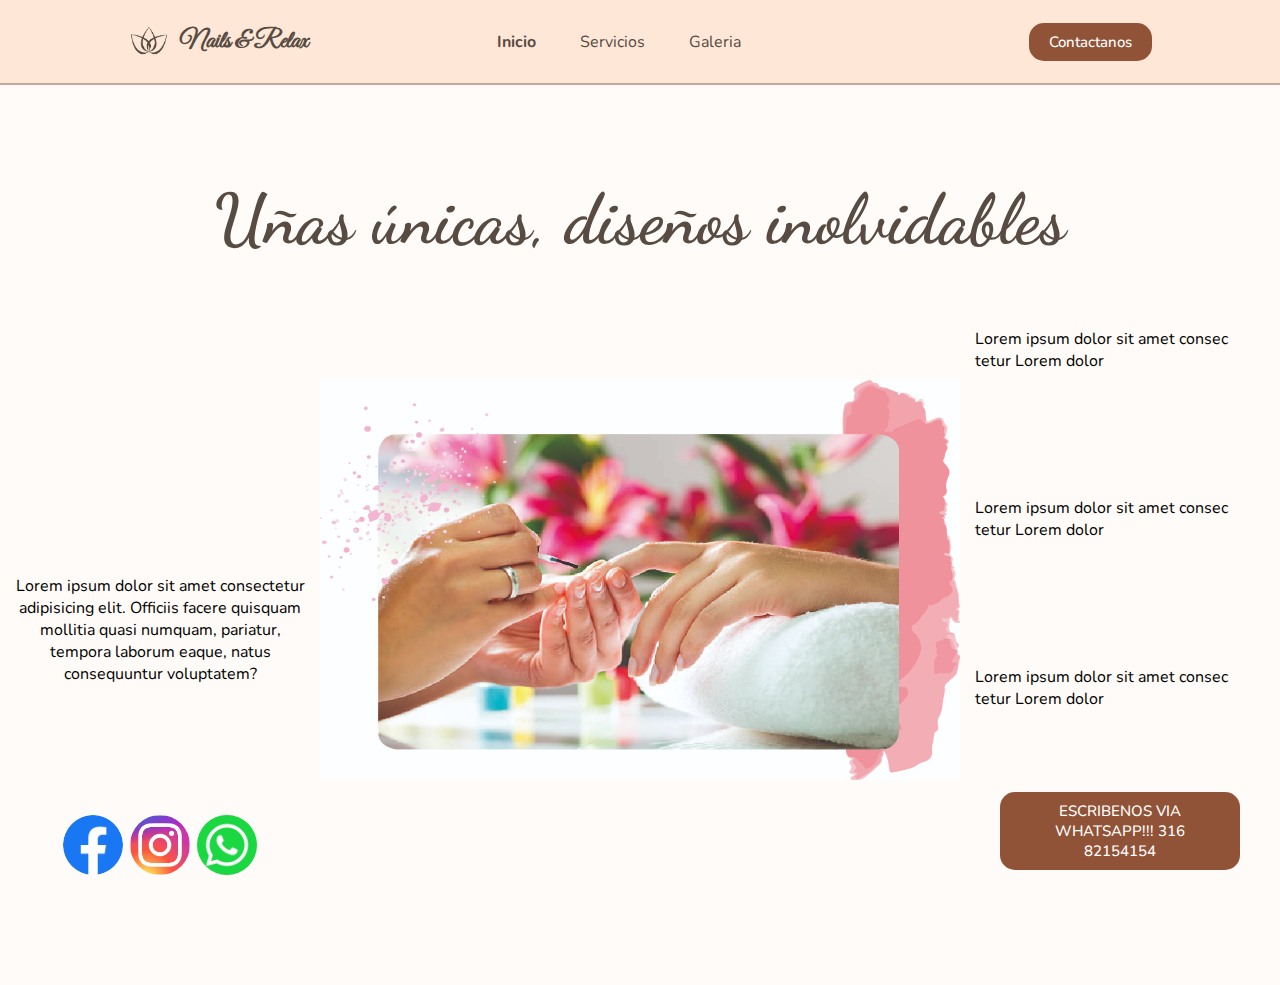
<file: op1/index.html>
<!DOCTYPE html>
<html lang="en">
<head>
    <meta charset="UTF-8">
    <meta name="viewport" content="width=device-width, initial-scale=1.0">
    <title>OP1</title>
    <link rel="stylesheet" href="style.css">
    <script src="script.js"></script>
</head>
<body>
    <header class="header">
        <div class="logo">
            <img src="../img/logo.jpg" alt="logo de la marca">
            <h2>Nails & Relax</h2>
        </div>
        <nav>
            <div class="menu-toggle">
                <div class="bar"></div>
                <div class="bar"></div>
                <div class="bar"></div>
            </div>
            <ul class="nav-links">
                <li class="link"><a href="../op1/index.html"><b>Inicio</b></a></li>
                <li class="link"><a href="../op2/index.html">Servicios</a></li>
                <li class="link"><a href="../op3/index.html">Galeria</a></li>
            </ul>
        </nav>
        <a href="../op4/index.html" class="btn"><button>Contactanos</button></a>
    </header>
    <main>
        <div class="sup">
            <div class="titulo">
                <h1>Uñas únicas, diseños inolvidables</h1>
            </div>
        </div>
        <div class="inf">
            <section class="latI">
                <p>
                    Lorem ipsum dolor sit amet consectetur adipisicing elit. 
                    Officiis facere quisquam mollitia quasi numquam, pariatur, 
                    tempora laborum eaque, natus consequuntur voluptatem?
                </p>
                <div class="redes">
                    <a href="https://www.facebook.com/" target="_blank">
                        <img src="../img/fb.jpg" alt="">
                    </a>
                    <a href="https://www.instagram.com/" target="_blank">
                        <img src="../img/insta.jpg" alt="">
                    </a>
                    <a href="https://www.whatsapp.com/" target="_blank">
                        <img src="../img/wt.png" alt="">
                    </a>
                </div>
            </section>
            <section class="centro">
                <img src="../img/img1.jpg" alt="">
            </section>
            <section class="latD">
                <p>
                    Lorem ipsum dolor sit amet consec tetur Lorem dolor
                </p>
                <p>
                    Lorem ipsum dolor sit amet consec tetur Lorem dolor
                </p>
                <p>
                    Lorem ipsum dolor sit amet consec tetur Lorem dolor
                </p>
                <div class="botones">
                    <button>ESCRIBENOS VIA WHATSAPP!!!
                        316 82154154
                    </button>
                </div>

            </section>            
        </div>
    </main>
    
</body>
</html>
</file>
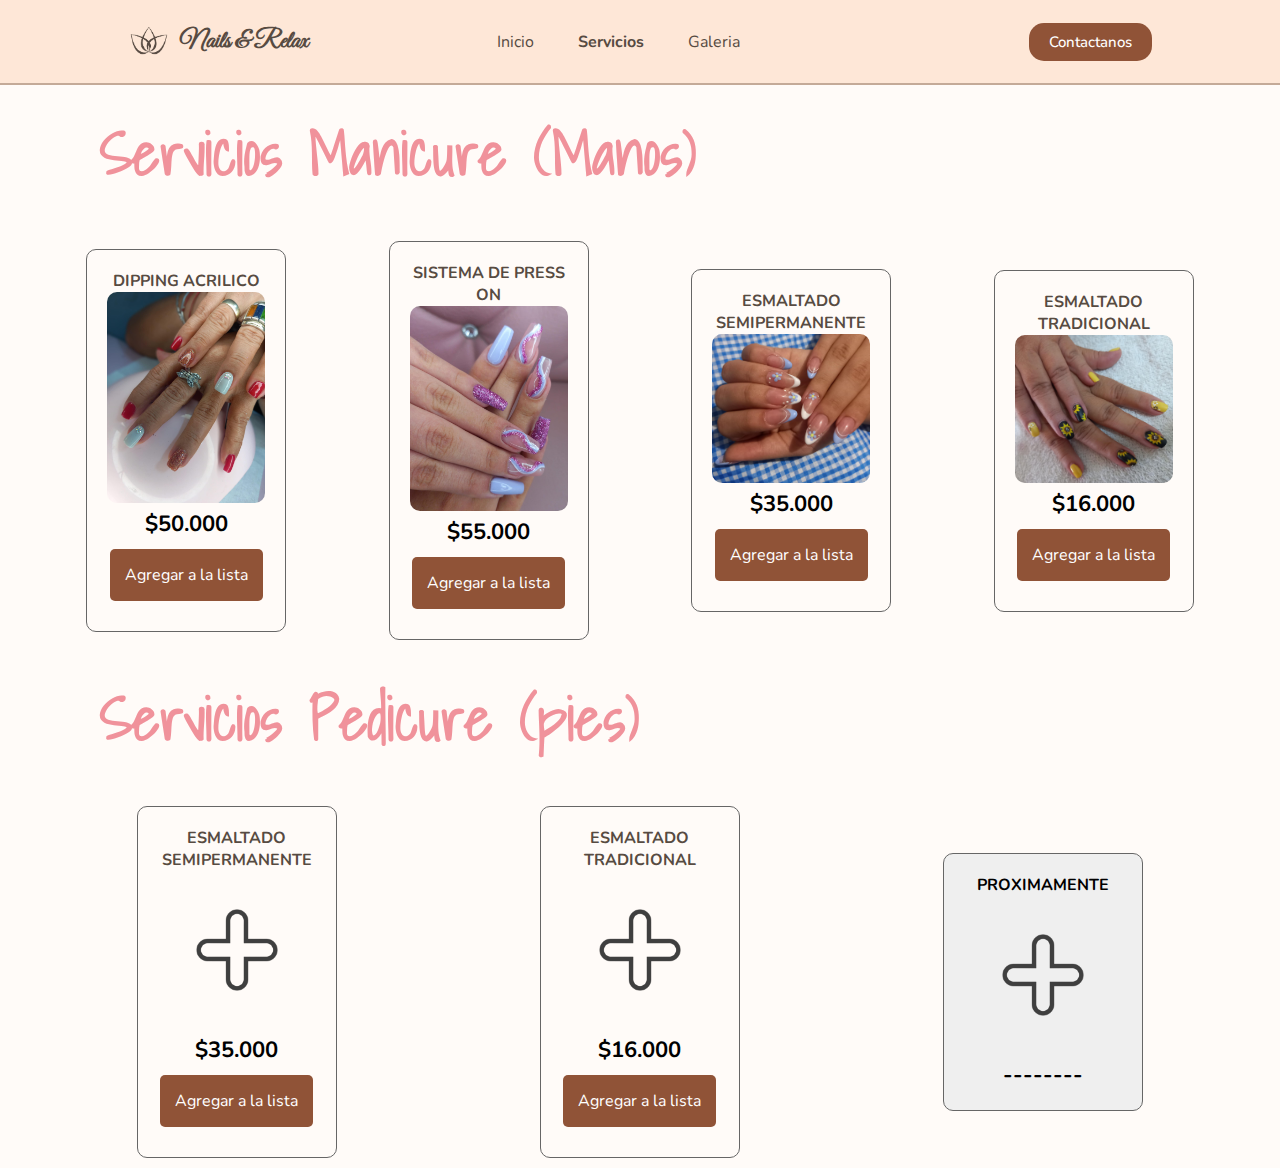
<file: op2/index.html>
<!DOCTYPE html>
<html lang="en">
<head>
    <meta charset="UTF-8">
    <meta name="viewport" content="width=device-width, initial-scale=1.0">
    <title>OP2</title>
    <link rel="stylesheet" href="style.css">
    <link rel="stylesheet" href="https://cdnjs.cloudflare.com/ajax/libs/font-awesome/6.2.1/css/all.min.css" integrity="sha512-MV7K8+y+gLIBoVD59lQIYicR65iaqukzvf/nwasF0nqhPay5w/9lJmVM2hMDcnK1OnMGCdVK+iQrJ7lzPJQd1w==" crossorigin="anonymous" referrerpolicy="no-referrer" />
    <script src="script.js"></script>
</head>
<body>
    <header class="header">
        <div class="logo">
            <img src="../img/logo.jpg" alt="logo de la marca">
            <h2>Nails & Relax</h2>
        </div>
        <nav>
            <div class="menu-toggle">
                <div class="bar"></div>
                <div class="bar"></div>
                <div class="bar"></div>
            </div>
            <ul class="nav-links">
                <li class="link"><a href="../op1/index.html">Inicio</a></li>
                <li class="link"><a href="../op2/index.html"><b>Servicios</b></a></li>
                <li class="link"><a href="../op3/index.html">Galeria</a></li>
            </ul>
        </nav>
        <a href="../op4/index.html" class="btn"><button>Contactanos</button></a>
    </header>
    <main>
        <section class="titulo">
            <h1>Servicios Manicure (Manos)</h1>
        </section>
        <section class="contenedor">
            <!-- Contenedor de elementos -->
            <div class="contenedor-items">

                <div class="item">
                    <span class="titulo-item">Dipping acrilico</span>
                    <img src="img/dripping.jpg" alt="" class="img-item">
                    <span class="precio-item">$50.000</span>
                    <button class="boton-item">Agregar a la lista</button>
                </div>
                <div class="item">
                    <span class="titulo-item">Sistema de press on</span>
                    <img src="img/press on.jpg" alt="" class="img-item">
                    <span class="precio-item">$55.000</span>
                    <button class="boton-item">Agregar a la lista</button>
                </div>
                <div class="item">
                    <span class="titulo-item">esmaltado semipermanente</span>
                    <img src="img/semipermantenes.jpg" alt="" class="img-item">
                    <span class="precio-item">$35.000</span>
                    <button class="boton-item">Agregar a la lista</button>
                </div>
                <div class="item">
                    <span class="titulo-item">esmaltado tradicional</span>
                    <img src="img/esmaltado tradicional.jpg" alt="" class="img-item">
                    <span class="precio-item">$16.000</span>
                    <button class="boton-item">Agregar a la lista</button>
                </div>

            </div>
            <div class="carrito" id="carrito">
                <div class="header-carrito">
                    <h2>Tu Lista</h2>
                </div>
    
                <div class="carrito-items">
                    <!-- 
                    <div class="carrito-item">
                        <img src="img/boxengasse.png" width="80px" alt="">
                        <div class="carrito-item-detalles">
                            <span class="carrito-item-titulo">Box Engasse</span>
                            <div class="selector-cantidad">
                                <i class="fa-solid fa-minus restar-cantidad"></i>
                                <input type="text" value="1" class="carrito-item-cantidad" disabled>
                                <i class="fa-solid fa-plus sumar-cantidad"></i>
                            </div>
                            <span class="carrito-item-precio">$15.000,00</span>
                        </div>
                       <span class="btn-eliminar">
                            <i class="fa-solid fa-trash"></i>
                       </span>
                    </div>
                    <div class="carrito-item">
                        <img src="img/skinglam.png" width="80px" alt="">
                        <div class="carrito-item-detalles">
                            <span class="carrito-item-titulo">Skin Glam</span>
                            <div class="selector-cantidad">
                                <i class="fa-solid fa-minus restar-cantidad"></i>
                                <input type="text" value="3" class="carrito-item-cantidad" disabled>
                                <i class="fa-solid fa-plus sumar-cantidad"></i>
                            </div>
                            <span class="carrito-item-precio">$18.000,00</span>
                        </div>
                       <button class="btn-eliminar">
                            <i class="fa-solid fa-trash"></i>
                       </button>
                    </div>
                     -->
                </div>
                <div class="carrito-total">
                    <div class="fila">
                        <strong>Cotizacion total</strong>
                        <span class="carrito-precio-total">
                            $120.000,00
                        </span>
                    </div>
                    <button class="btn-pagar">Hacer Cita <i class="fa-solid fa-bag-shopping"></i> </button>
                </div>
            </div>
            
        </section>
        <section class="titulo">
            <h1>Servicios Pedicure (pies)</h1>
        </section>
        <section class="contenedor">
            <!-- Contenedor de elementos -->
            <div class="contenedor-items">
                <div class="item">
                    <span class="titulo-item">Esmaltado semipermanente</span>
                    <img src="img/plus.png" alt="" class="img-item">
                    <span class="precio-item">$35.000</span>
                    <button class="boton-item">Agregar a la lista</button>
                </div>
                <div class="item">
                    <span class="titulo-item">esmaltado tradicional</span>
                    <img src="img/plus.png" alt="" class="img-item">
                    <span class="precio-item">$16.000</span>
                    <button class="boton-item">Agregar a la lista</button>
                </div>


                <button class="boton-mas">
                    <span class="titulo-item">PROXIMAMENTE</span>
                    <img src="img/plus.png" alt="" class="img-item">
                    <span class="precio-item">--------</span>
                </button>
            </div>
        </section>
    </main>
</body>
</html>
</file>
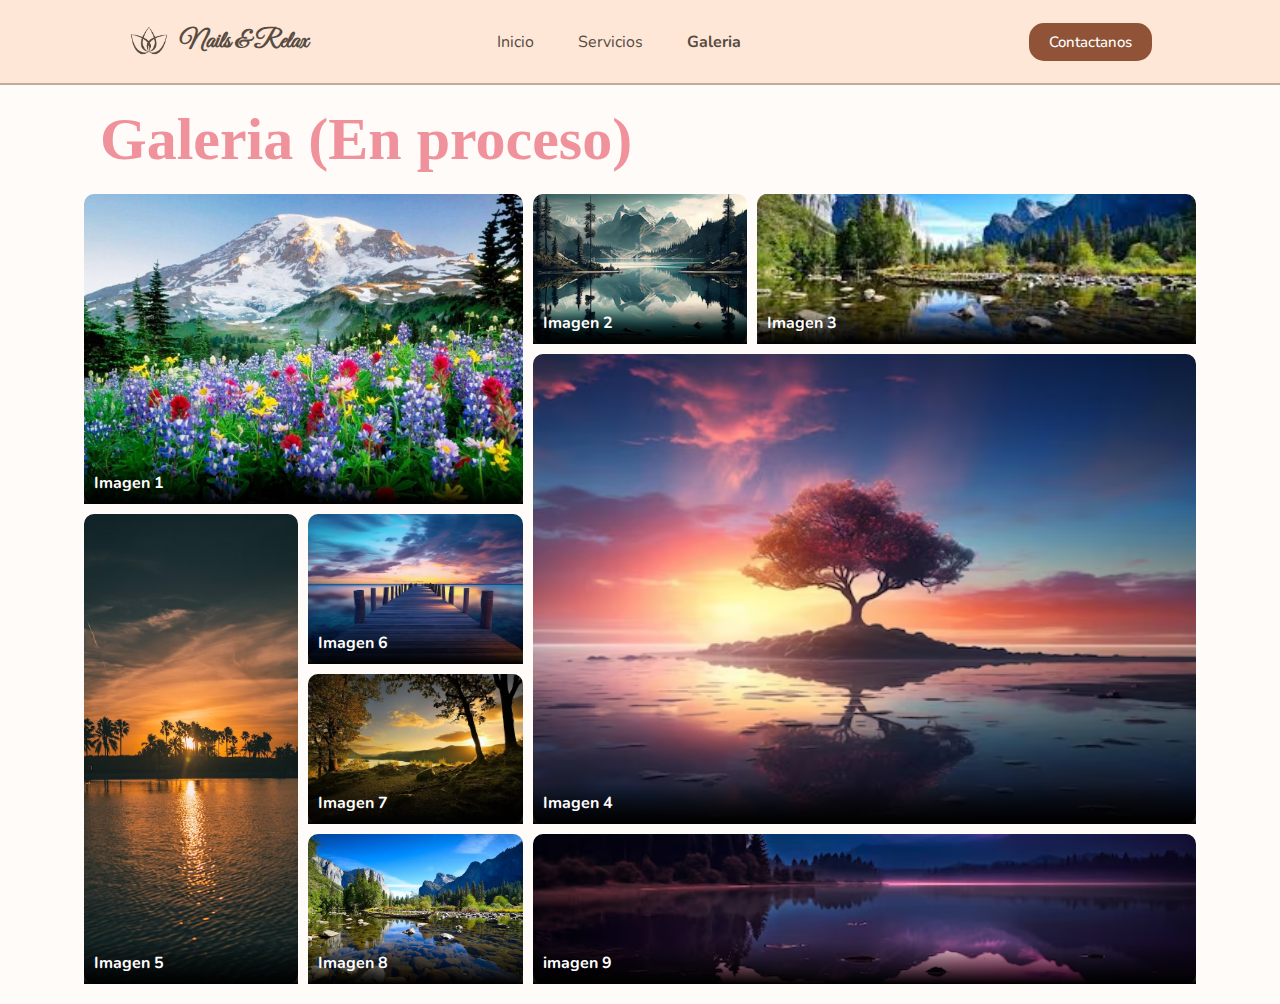
<file: op3/index.html>
<!DOCTYPE html>
<html lang="en">
<head>
    <meta charset="UTF-8">
    <meta name="viewport" content="width=device-width, initial-scale=1.0">
    <title>OP3</title>
    <link rel="stylesheet" href="style.css">
    <script src="script.js"></script>
</head>
<body>
    <header class="header">
        <div class="logo">
            <img src="../img/logo.jpg" alt="logo de la marca">
            <h2>Nails & Relax</h2>
        </div>
        <nav>
            <div class="menu-toggle">
                <div class="bar"></div>
                <div class="bar"></div>
                <div class="bar"></div>
            </div>
            <ul class="nav-links">
                <li class="link"><a href="../op1/index.html">Inicio</a></li>
                <li class="link"><a href="../op2/index.html">Servicios</a></li>
                <li class="link"><a href="../op3/index.html"><b>Galeria</b></a></li>
            </ul>
        </nav>
        <a href="../op4/index.html" class="btn"><button>Contactanos</button></a>
    </header>
    <main>
        <h1 class="titulo">Galeria (En proceso)</h1>
        <div class="gallery-container">
            <div class="gallery__item">
                <img src="img/imagen1.jpeg" alt="#" class="gallery__img">
                <h2 class="gallery__title">Imagen 1</h2>
            </div>
            <div class="gallery__item">
                <img src="img/imagen2.avif" alt="#" class="gallery__img">
                <h2 class="gallery__title">Imagen 2</h2>
            </div>
            <div class="gallery__item">
                <img src="img/imagen3.jpeg" alt="#" class="gallery__img">
                <h2 class="gallery__title">Imagen 3</h2>
            </div>
            <div class="gallery__item">
                <img src="img/imagen4.avif" alt="#" class="gallery__img">
                <h2 class="gallery__title">Imagen 4</h2>
            </div>
            <div class="gallery__item">
                <img src="img/imagen5.avif" alt="#" class="gallery__img">
                <h2 class="gallery__title">Imagen 5</h2>
            </div>
            <div class="gallery__item">
                <img src="img/imagen6.avif" alt="#" class="gallery__img">
                <h2 class="gallery__title">Imagen 6</h2>
            </div>
            <div class="gallery__item">
                <img src="img/imagen7.webp" alt="#" class="gallery__img">
                <h2 class="gallery__title">Imagen 7</h2>
            </div>
            <div class="gallery__item">
                <img src="img/imagen8.webp" alt="#" class="gallery__img">
                <h2 class="gallery__title">Imagen 8</h2>
            </div>
            <div class="gallery__item">
                <img src="img/imagen9.avif" alt="#" class="gallery__img">
                <h2 class="gallery__title">imagen 9</h2>
            </div>
        </div>

    </main>
    
</body>
</html>
</file>
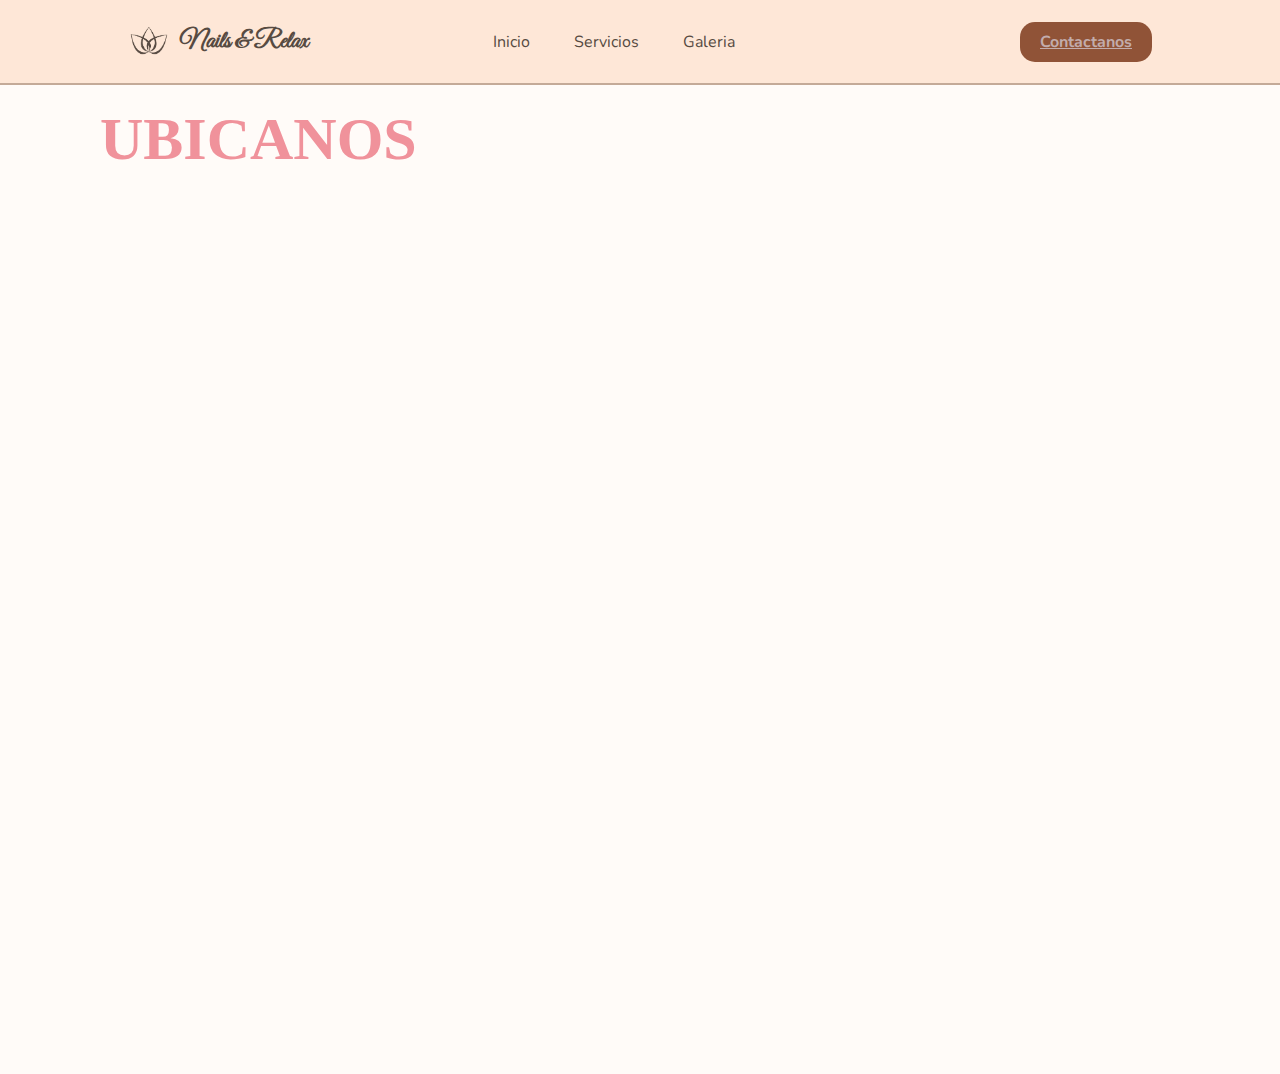
<file: op4/index.html>
<!DOCTYPE html>
<html lang="en">
<head>
    <meta charset="UTF-8">
    <meta name="viewport" content="width=device-width, initial-scale=1.0">
    <title>OP4</title>
    <link rel="stylesheet" href="style.css">
    <script src="script.js"></script>
</head>
<body>
    <header class="header">
        <div class="logo">
            <img src="../img/logo.jpg" alt="logo de la marca">
            <h2>Nails & Relax</h2>
        </div>
        <nav>
            <div class="menu-toggle">
                <div class="bar"></div>
                <div class="bar"></div>
                <div class="bar"></div>
            </div>
            <ul class="nav-links">
                <li class="link"><a href="../op1/index.html">Inicio</a></li>
                <li class="link"><a href="../op2/index.html">Servicios</a></li>
                <li class="link"><a href="../op3/index.html">Galeria</a></li>
            </ul>
        </nav>
        <a href="../op4/index.html" class="btn"><button><b>Contactanos</b></button></a>
    </header>
    <main>
        <section class="titulo">
            <h1>UBICANOS</h1>
        </section>
        <section class="mapa">
            <iframe src="https://www.google.com/maps/embed?pb=!1m18!1m12!1m3!1d989
            .8284034144245!2d-73.0981363659968!3d7.089597677473694!2m3!1f0!2f0!3f0
            !3m2!1i1024!2i768!4f13.1!3m3!1m2!1s0x8e683f8f8ddc3d5f%3A0x2be338a96dea5470
            !2sCl.%20114a%20%2345-22%2C%20Floridablanca%2C%20Santander!5e0!3m2!1ses
            !2sco!4v1695711885053!5m2!1ses!2sco" width="800" height="600" style="border:0;" 
            allowfullscreen="" loading="lazy" referrerpolicy="no-referrer-when-downgrade">
            </iframe>
        </section>
    </main>
    
</body>
</html>
</file>
<file: op1/style.css>
@import url('https://fonts.googleapis.com/css2?family=Nunito:wght@400;800&display=swap');
@import url('https://fonts.googleapis.com/css2?family=Great+Vibes&family=Nunito:wght@400;800&display=swap');
@import url('https://fonts.googleapis.com/css2?family=Dancing+Script&family=Great+Vibes&family=Nunito:wght@400;800&display=swap');

*{
    box-sizing: border-box;
    margin: 0;
    padding: 0;
    font-family: 'Nunito', sans-serif;
    font-size: 16px;
}

body{
    background-color: #fffbf8;
    display: flex;
    flex-direction: column;
}

/* ------------------------------Encabezado------------------------ */


header{
    background-color: #fee7d7;
    display: flex;
    justify-content: space-between;
    align-items: center;
    height: 85px;
    padding: 5px 10%;
    border-bottom: solid 2px #c4aa98;
}

.header .logo h2{
    font-family: 'Great Vibes', cursive;
    font-size: 25px;
    color: #574b42;
    transition: all 0.3s;
}

.header .logo:hover{
    transform: scale(1.1);
}

.header .logo:active{
    transform: scale(0.9) rotate(3deg);
    background-size: 150% 150%;
    background-position: 0% 0%;
    border-radius: 50%;
}

.header .logo{
    cursor: pointer;
    display: flex;
    justify-content: space-between;
    align-items: center;
    transition: all 0.3s;
    width: 180px;
}

.header .logo img{
    height: 40px;
    width: auto;
}


.header .nav-links{
    list-style: none;
    margin-right: 100px;
}

.header .nav-links li{
    display: inline-block;
    padding: 0 20px;
    transition: all 0.3s;
}

.header .nav-links li:hover{
    transform: scale(1.1);
}

.header .nav-links a{
    font-size: 700;
    color: #574b42;
    text-decoration: none;

}

.header .nav-links li a:hover{
    color: #261d16;
}

.header .btn button{
    font-size: 15px;
    font-weight: 500;
    color: white;
    background-color: #905337;
    padding: 9px 20px;
    border: none;
    border-radius: 15px;
    cursor: pointer;
    transition: all 0.3s;
}

.header .btn button:hover{
    background-color: #512f20;
    transform: scale(1.1);
}

/* Estilos anteriores ... */

/* Estilos para la navegación responsiva */
.menu-toggle {
    display: none;
    flex-direction: column;
    cursor: pointer;
}

.menu-toggle .bar {
    width: 25px;
    height: 3px;
    background-color: #574b42;
    margin: 3px 0;
    transition: 0.4s;
}

@media (max-width: 768px) {
    .menu-toggle {
        display: flex;
    }

    .nav-links {
        display: none;
        flex-direction: column;
        background-color: #fee7d7;
        position: absolute;
        top: 85px;
        left: 0;
        width: 100%;
        padding: 10px;
        border-bottom: solid 2px #c4aa98;
    }

    .nav-links.active {
        display: flex;
    }

    .nav-links li {
        padding: 10px 0;
        text-align: center;
    }

    .nav-links a {
        font-size: 18px;
    }

    .menu-toggle.active .bar:nth-child(1) {
        transform: translateY(8px) rotate(45deg);
    }

    .menu-toggle.active .bar:nth-child(2) {
        opacity: 0;
    }

    .menu-toggle.active .bar:nth-child(3) {
        transform: translateY(-8px) rotate(-45deg);
    }

        /* Redefine el tamaño del logo y el botón en relación con la fuente base */
    .header .logo img {
        height: 3em; /* Ajusta el tamaño del logo */
        width: auto;
    }

    .header .btn button {
        font-size: 0.8em; /* Ajusta el tamaño del texto del botón */
        padding: 6px 12px; /* Ajusta el espaciado dentro del botón */
    }

    /* Añade márgenes para separar el logo y el botón de la izquierda y derecha respectivamente */
    .header .logo {
        margin-right: 1em;
    }

    .header .btn {
        margin-left: 1em;
    }
}


/* ------------------------------Secciones------------------------ */


main{
    /* background-color: aqua; */
    width: 100vw;
    height: 100vh;
    display: flex;
    flex-direction: column;
    transition: all 0.3s;
}

main .sup{
    width: 100vw;
    height: 20vh;
    /* background-color: red; */
    transition: all 0.3s;
}

main .sup .titulo{
    display: flex;
    align-items: center;
    height: 30vh;
}

main .sup .titulo h1{
    font-size: 70px;
    text-align: center;
    width: 100vw;
    font-family: 'Dancing Script', cursive;
    color: #574b42;
}

main .inf{
    width: 100vw;
    height: 70vh;
    /* background-color: gold; */
    display: flex;
    transition: all 0.3s;
}


main .inf .centro img{
    height: 400px;
    width: 650px;
    max-width: 100%;
    max-height: 100%;
}

main .inf .latI{
    /* background-color: blue; */
    width: 25vw;
    height: auto;
    display: flex;
    justify-content: end;
    flex-direction: column;
    align-items: center;
    transition: all 0.3s;
}

main .inf .latI p{
    /* background-color: chartreuse; */
    margin-bottom: 100px;
    width: 300px;
    text-align: center;
}

main .inf .centro{
    /* background-color: purple; */
    width: 50vw;
    height: auto;
    display: flex;
    justify-content: center;
    align-items: center;
    transition: all 0.3s;
}

main .inf .latD{
    /* background-color: chocolate; */
    width: 25vw;
    height: auto;
    display: flex;
    justify-content: flex-end;
    align-items: center;
    flex-direction: column;
    transition: all 0.3s;
}

main .inf .latD p{
    /* background-color: rgb(2, 139, 0); */
    height: 700px;
    width: 290px;
    display: flex;
    justify-content: center;
    align-items: center;
    margin: 10px 0;
}

main .inf .latD .botones{
    display: flex;
    flex-direction: column;
    justify-content: center;
    align-items: center;
    width: auto;
    height: 150px;
    /* background-color: darkred; */
    margin: 10px 30px 15px;
    transition: all 0.3s;
}

main .inf .latD .botones button{
    padding: 10px 20px;
    margin: 10px 10px;
    font-size: 15px;
    font-weight: 500;
    color: white;
    background-color: #905337;
    padding: 9px 20px;
    border: none;
    border-radius: 15px;
    cursor: pointer;
    transition: all 0.3s;
}

main .inf .latD .botones button:hover{
    background-color: #512f20;
    transform: scale(1.1);
}

main .latI .redes{
    display: flex;
    justify-content: space-around;
    /* background-color: rgb(225, 255, 0); */
    width: 200px;
    margin: 30px 0 20px 0;
}

main .latI .redes a img{
    cursor: pointer;
    display: flex;
    justify-content: space-between;
    align-items: center;
    transition: all 0.3s;
    width: 60px;
    border-radius: 100%;
    transition: all 0.3s;
}

main .latI .redes a img:hover{
    transform: scale(1.1);
}


@media (max-width: 768px) {
    main .inf .latI,
    main .inf .centro,
    main .inf .latD {
        width: 100%; /* Cambia el ancho de las secciones laterales a 100% */
        max-width: 100%;
    }

    main .inf{
        flex-wrap: wrap;
    }

    main .inf .latD p{
        height: 200px;
        justify-content: center;
    }

    main .sup .titulo h1{
        font-size: 50px;

    }

    main .sup{
        height: 50vh;
    }

    main .inf .latI p{
        margin-top: 0px;
    }
    


}

.botones:active{
    transform: scale(0.9) rotate(3deg);
    background: linear-gradient(to bottom right, #f06, #f90, #ff0, #0c6, #06f, #90f, #f06);
    animation: ondas 5s linear infinite, neon 2s linear infinite;
    background-size: 150% 150%;
    background-position: 0% 0%;
    border-radius: 50%;
    animation-iteration-count: infinite;

}

@keyframes ondas {
    0% {
        background-position: 0% 0%;
    }
    100% {
    background-position: 300% 300%;
    }
    
}

@keyframes neon {
    0% {
        box-shadow: 0 0 10px #ff0000; /* Color rojo */
    }
    25% {
        box-shadow: 0 0 10px #ff0000; /* Color rojo */
    }
    50% {
        box-shadow: 0 0 10px #ff9900; /* Color naranja */
    }
    75% {
        box-shadow: 0 0 10px #ffff00; /* Color amarillo */
    }
    100% {
        box-shadow: 0 0 10px #00ff00; /* Color verde */
    }
    
    }
</file>
<file: op2/style.css>
@import url('https://fonts.googleapis.com/css2?family=Nunito:wght@400;800&display=swap');
@import url('https://fonts.googleapis.com/css2?family=Great+Vibes&family=Nunito:wght@400;800&display=swap');
@import url('https://fonts.googleapis.com/css2?family=Dancing+Script&family=Great+Vibes&family=Nunito:wght@400;800&display=swap');
@import url('https://fonts.googleapis.com/css2?family=Open+Sans:wght@300;400;500;600&family=Titillium+Web:wght@200;300;400;600;700&display=swap');
@import url('https://fonts.googleapis.com/css2?family=Dancing+Script&family=Great+Vibes&family=Nunito:wght@400;800&family=Shadows+Into+Light&display=swap');
@import url('https://fonts.googleapis.com/css2?family=Dancing+Script&family=Great+Vibes&family=Nunito:wght@400;800&family=Shadows+Into+Light&family=Zeyada&display=swap');


*{
    box-sizing: border-box;
    margin: 0;
    padding: 0;
    font-family: 'Nunito', sans-serif;
    font-size: 16px;
}

body{
    background-color: #fffbf8;
    display: flex;
    flex-direction: column;
}

/* ------------------------------Encabezado------------------------ */


header{
    background-color: #fee7d7;
    display: flex;
    justify-content: space-between;
    align-items: center;
    height: 85px;
    padding: 5px 10%;
    border-bottom: solid 2px #c4aa98;
}

.header .logo h2{
    font-family: 'Great Vibes', cursive;
    font-size: 25px;
    color: #574b42;
    transition: all 0.3s;
}

.header .logo:hover{
    transform: scale(1.1);
}

.header .logo:active{
    transform: scale(0.9) rotate(3deg);
    background-size: 150% 150%;
    background-position: 0% 0%;
    border-radius: 50%;
}

.header .logo{
    cursor: pointer;
    display: flex;
    justify-content: space-between;
    align-items: center;
    transition: all 0.3s;
    width: 180px;
}

.header .logo img{
    height: 40px;
    width: auto;
    transition: all 0.3s;
}


.header .nav-links{
    list-style: none;
    margin-right: 100px;
}

.header .nav-links li{
    display: inline-block;
    padding: 0 20px;
    transition: all 0.3s;
}

.header .nav-links li:hover{
    transform: scale(1.1);
}

.header .nav-links a{
    font-size: 700;
    color: #574b42;
    text-decoration: none;

}

.header .nav-links li a:hover{
    color: #261d16;
}

.header .btn button{
    font-size: 15px;
    font-weight: 500;
    color: white;
    background-color: #905337;
    padding: 9px 20px;
    border: none;
    border-radius: 15px;
    cursor: pointer;
    transition: all 0.3s;
}

.header .btn button:hover{
    background-color: #512f20;
    transform: scale(1.1);
}

/* Estilos anteriores ... */

/* Estilos para la navegación responsiva */
.menu-toggle {
    display: none;
    flex-direction: column;
    cursor: pointer;
}

.menu-toggle .bar {
    width: 25px;
    height: 3px;
    background-color: #574b42;
    margin: 3px 0;
    transition: 0.4s;
}

@media (max-width: 768px) {
    .menu-toggle {
        display: flex;
    }

    .nav-links {
        display: none;
        flex-direction: column;
        background-color: #fee7d7;
        position: absolute;
        top: 85px;
        left: 0;
        width: 100%;
        padding: 10px;
        border-bottom: solid 2px #c4aa98;
    }

    .nav-links.active {
        display: flex;
    }

    .nav-links li {
        padding: 10px 0;
        text-align: center;
    }

    .nav-links a {
        font-size: 18px;
    }

    .menu-toggle.active .bar:nth-child(1) {
        transform: translateY(8px) rotate(45deg);
    }

    .menu-toggle.active .bar:nth-child(2) {
        opacity: 0;
    }

    .menu-toggle.active .bar:nth-child(3) {
        transform: translateY(-8px) rotate(-45deg);
    }

        /* Redefine el tamaño del logo y el botón en relación con la fuente base */
    .header .logo img {
        height: 3em; /* Ajusta el tamaño del logo */
        width: auto;
    }

    .header .btn button {
        font-size: 0.8em; /* Ajusta el tamaño del texto del botón */
        padding: 6px 12px; /* Ajusta el espaciado dentro del botón */
    }

    /* Añade márgenes para separar el logo y el botón de la izquierda y derecha respectivamente */
    .header .logo {
        margin-right: 1em;
    }

    .header .btn {
        margin-left: 1em;
    }
}


/* ------------------------------Secciones------------------------ */


.titulo h1{
    font-size: 60px;
    font-family: 'Shadows Into Light', cursive;
    margin: 20px 0px 0px 100px;
    color: #f0929b;
    transition: all 0.3s;
}

.titulo h1:hover{
    transform: scale(1.1);
    margin: 20px 0px 0px 150px;
}

.contenedor{
    max-width: 1200px;
    padding: 10px;
    margin: auto;
    display: flex;
    justify-content: space-between;
    /* oculto lo que queda fuera del .contenedor */
    contain: paint;
}
/* SECCION CONTENEDOR DE ITEMS */
.contenedor .contenedor-items{
    margin-top: 30px;
    display: grid;
    grid-template-columns: repeat(auto-fit, minmax(220px, 1fr));
    grid-gap:30px;
    grid-row-gap: 30px;
    /* width: 60%; */
    width: 100%;
    transition: .3s;
}
.contenedor .contenedor-items .item{
    max-width: 200px;
    margin: auto;
    border: 1px solid #666;
    border-radius: 10px;
    padding: 20px;
    transition: .3s;
}
.contenedor .contenedor-items .item .img-item{
    width: 100%;
    border-radius: 10px;
}
.contenedor .contenedor-items .item:hover{
    box-shadow: 0 0 10px #666;
    scale: 1.05;
}
.contenedor .contenedor-items .item .titulo-item{
    display: block;
    font-weight: bold;
    text-align: center;
    text-transform: uppercase;
    color: #574b42;
}
.contenedor .contenedor-items .item .precio-item{
    display: block;
    text-align: center;
    font-weight: bold;
    font-size: 22px;
}

.contenedor .contenedor-items .item .boton-item{
    display: block;
    margin: 10px auto;
    border: none;
    background-color: #905337 !important;
    color: #fff;
    padding: 5px 15px;
    border-radius: 5px;
    cursor: pointer;
}
/* seccion carrito */
.carrito{
    border: 1px solid #666;
    width: 35%;
    margin-top: 30px;
    border-radius: 10px;
    overflow: hidden;
    margin-bottom: auto;
    position: sticky !important;
    top: 0;
    transition: .3s;
    /* Estilos para ocultar */
    margin-right: -100%;
    opacity: 0;
}
.carrito .header-carrito{
    background-color: #905337;
    color: #fff;
    text-align: center;
    padding: 30px 0;
}
.carrito .carrito-item{
    display: flex;
    align-items: center;
    /* justify-content: space-between; */
    position: relative;
    border-bottom: 1px solid #666;
    padding: 20px;
}
.carrito .carrito-item img{
    margin-right: 20px;
}
.carrito .carrito-item .carrito-item-titulo{
    display: block;
    font-weight: bold;
    margin-bottom: 10px;
    text-transform: uppercase;
}
.carrito .carrito-item .selector-cantidad{
    display: inline-block;
    margin-right: 25px;
}
.carrito .carrito-item .carrito-item-cantidad{
    border: none;
    font-size: 18px;
    background-color: transparent;
    display: inline-block;
    width:30px;
    padding: 5px;
    text-align: center;
}
.carrito .carrito-item .selector-cantidad i{
    font-size: 18px;
    width: 32px;
    height: 32px;
    line-height: 32px;
    text-align: center;
    border-radius: 50%;
    border: 1px solid #000;
    cursor: pointer;
}
.carrito .carrito-item .carrito-item-precio{
    font-weight: bold;
    display: inline-block;
    font-size: 18px;
    margin-bottom: 5px;
}
.carrito .carrito-item .btn-eliminar{
    position: absolute;
    right: 15px;
    top: 15px;
    color: #905337;
    font-size: 20px;
    width: 40px;
    height: 40px;
    line-height: 40px;
    text-align: center;
    border-radius: 50%;
    border: 1px solid #905337;
    cursor: pointer;
    display: block;
    background: transparent;
    z-index: 20;
}
.carrito .carrito-item .btn-eliminar i{
    pointer-events: none;
}

.carrito-total{
    background-color: #f3f3f3;
    padding: 30px;
}
.carrito-total .fila{
    display: flex;
    justify-content: space-between;
    align-items: center;
    font-size: 22px;
    font-weight: bold;
    margin-bottom: 10px;
}
.carrito-total .btn-pagar{
    display: block;
    width: 100%;
    border: none;
    background: #905337;
    color: #fff;
    border-radius: 5px;
    font-size: 18px;
    padding: 20px;
    display: flex;
    justify-content: space-between;
    align-items: center;
    cursor: pointer;
    transition: .3s;
}
.carrito-total .btn-pagar:hover{
    scale: 1.05;
}

/* SECCION RESPONSIVE */
@media screen and (max-width: 850px) {
    .contenedor {
      display: block;
    }
    .contenedor-items{
        width: 100% !important;
    }
    .carrito{
        width: 100%;
    }
  }
/* --------------- */

.contenedor .contenedor-items .boton-mas{
    max-width: 200px;
    margin: auto;
    border: 1px solid #666;
    border-radius: 10px;
    padding: 20px;
    transition: .3s;
}
.contenedor .contenedor-items .boton-mas .img-item{
    width: 100%;
}
.contenedor .contenedor-items .boton-mas:hover{
    box-shadow: 0 0 10px #666;
    scale: 1.05;
}
.contenedor .contenedor-items .boton-mas .titulo-item{
    display: block;
    font-weight: bold;
    text-align: center;
    text-transform: uppercase;
}
.contenedor .contenedor-items .boton-mas .precio-item{
    display: block;
    text-align: center;
    font-weight: bold;
    font-size: 22px;
}

.boton-mas:active{
    transform: scale(0.9) rotate(3deg);
    background: linear-gradient(to bottom right, #f06, #f90, #ff0, #0c6, #06f, #90f, #f06);
    animation: ondas 5s linear infinite, neon 2s linear infinite;
    background-size: 150% 150%;
    background-position: 0% 0%;
    border-radius: 50%;
    animation-iteration-count: infinite;

}

@keyframes ondas {
    0% {
        background-position: 0% 0%;
    }
    100% {
    background-position: 300% 300%;
    }
    
}

@keyframes neon {
    0% {
        box-shadow: 0 0 10px #ff0000; /* Color rojo */
    }
    25% {
        box-shadow: 0 0 10px #ff0000; /* Color rojo */
    }
    50% {
        box-shadow: 0 0 10px #ff9900; /* Color naranja */
    }
    75% {
        box-shadow: 0 0 10px #ffff00; /* Color amarillo */
    }
    100% {
        box-shadow: 0 0 10px #00ff00; /* Color verde */
    }
    
    }

/* -------- */
.contenedor .contenedor-items .item .boton-item{
    display: block;
    margin: 10px auto;
    border: none;
    background-color: black;
    color: #fff;
    padding: 15px 15px;
    border-radius: 5px;
    cursor: pointer;
}

/* SECCION RESPONSIVE */
@media screen and (max-width: 850px) {
    .contenedor {
      display: block;
    }
    .contenedor-items{
        width: 100% !important;
    }
    .carrito{
        width: 100%;
    }
  }
</file>
<file: op3/style.css>
@import url('https://fonts.googleapis.com/css2?family=Nunito:wght@400;800&display=swap');
@import url('https://fonts.googleapis.com/css2?family=Great+Vibes&family=Nunito:wght@400;800&display=swap');
@import url('https://fonts.googleapis.com/css2?family=Dancing+Script&family=Great+Vibes&family=Nunito:wght@400;800&display=swap');

*{
    box-sizing: border-box;
    margin: 0;
    padding: 0;
    font-family: 'Nunito', sans-serif;
    font-size: 16px;
}

body{
    background-color: #fffbf8;
    display: flex;
    flex-direction: column;
}

/* ------------------------------Encabezado------------------------ */


header{
    background-color: #fee7d7;
    display: flex;
    justify-content: space-between;
    align-items: center;
    height: 85px;
    padding: 5px 10%;
    border-bottom: solid 2px #c4aa98;
}

.header .logo h2{
    font-family: 'Great Vibes', cursive;
    font-size: 25px;
    color: #574b42;
    transition: all 0.3s;
}

.header .logo:hover{
    transform: scale(1.1);
}

.header .logo:active{
    transform: scale(0.9) rotate(3deg);
    background-size: 150% 150%;
    background-position: 0% 0%;
    border-radius: 50%;
}

.header .logo{
    cursor: pointer;
    display: flex;
    justify-content: space-between;
    align-items: center;
    transition: all 0.3s;
    width: 180px;
}

.header .logo img{
    height: 40px;
    width: auto;
    transition: all 0.3s;
}


.header .nav-links{
    list-style: none;
    margin-right: 100px;
}

.header .nav-links li{
    display: inline-block;
    padding: 0 20px;
    transition: all 0.3s;
}

.header .nav-links li:hover{
    transform: scale(1.1);
}

.header .nav-links a{
    font-size: 700;
    color: #574b42;
    text-decoration: none;

}

.header .nav-links li a:hover{
    color: #261d16;
}

.header .btn button{
    font-size: 15px;
    font-weight: 500;
    color: white;
    background-color: #905337;
    padding: 9px 20px;
    border: none;
    border-radius: 15px;
    cursor: pointer;
    transition: all 0.3s;
}

.header .btn button:hover{
    background-color: #512f20;
    transform: scale(1.1);
}

/* Estilos anteriores ... */

/* Estilos para la navegación responsiva */
.menu-toggle {
    display: none;
    flex-direction: column;
    cursor: pointer;
}

.menu-toggle .bar {
    width: 25px;
    height: 3px;
    background-color: #574b42;
    margin: 3px 0;
    transition: 0.4s;
}

@media (max-width: 768px) {
    .menu-toggle {
        display: flex;
    }

    .nav-links {
        display: none;
        flex-direction: column;
        background-color: #fee7d7;
        position: absolute;
        top: 85px;
        left: 0;
        width: 100%;
        padding: 10px;
        border-bottom: solid 2px #c4aa98;
    }

    .nav-links.active {
        display: flex;
    }

    .nav-links li {
        padding: 10px 0;
        text-align: center;
    }

    .nav-links a {
        font-size: 18px;
    }

    .menu-toggle.active .bar:nth-child(1) {
        transform: translateY(8px) rotate(45deg);
    }

    .menu-toggle.active .bar:nth-child(2) {
        opacity: 0;
    }

    .menu-toggle.active .bar:nth-child(3) {
        transform: translateY(-8px) rotate(-45deg);
    }

        /* Redefine el tamaño del logo y el botón en relación con la fuente base */
    .header .logo img {
        height: 3em; /* Ajusta el tamaño del logo */
        width: auto;
    }

    .header .btn button {
        font-size: 0.8em; /* Ajusta el tamaño del texto del botón */
        padding: 6px 12px; /* Ajusta el espaciado dentro del botón */
    }

    /* Añade márgenes para separar el logo y el botón de la izquierda y derecha respectivamente */
    .header .logo {
        margin-right: 1em;
    }

    .header .btn {
        margin-left: 1em;
    }
}


/* ------------------------------Secciones------------------------ */



.titulo{
    font-size: 60px;
    font-family: 'Shadows Into Light', cursive;
    margin: 20px 0px 0px 100px;
    color: #f0929b;
    transition: all 0.3s;
    cursor: default;
}

.titulo:hover{
    transform: scale(1.1);
    margin: 20px 0px 0px 150px;
}

.gallery-container{
    display: grid;
    grid-template-columns: repeat(3, 1fr);
    grid-auto-rows: 150px;
    padding: 20px;
    grid-gap: 10px;
}

.gallery__item{
    position: relative;
}

.gallery__img{
    width: 100%;
    height: 100%;
    object-fit: cover;
    border-radius: 10px;
    transition: all 0.3s;
}

.gallery__img:hover{
    transform: scale(0.96);
}

.gallery__img:active{
    transform: scale(0.9) rotate(3deg);
    background-size: 150% 150%;
    background-position: 0% 0%;
}

.gallery__title{
    position: absolute;
    bottom: 0;
    color: white;
    background: linear-gradient(rgba(255,255,255,0), rgba(0,0,0,1));
    width: 100%;
    margin: 0;
    padding: 10px;
}

.gallery__item:nth-child(4)  {
    grid-column-start: span 2;
}

.gallery__item:nth-child(5)  {
    grid-row-start: span 2;
}

.gallery__item:nth-child(9)  {
    grid-column-start: span 2;
}

@media (min-width:768px) {
    .gallery-container{
        grid-template-columns: repeat(4, 1fr);
    }

    .gallery__item:nth-child(3) {
        grid-column-start: span 2;
    }

    .gallery__item:nth-child(4)  {
        grid-column-start: span 3;
    }
    
    .gallery__item:nth-child(5)  {
        grid-row-start: span 3;
    }
    
    .gallery__item:nth-child(9)  {
        grid-column-start: span 3;
    }
}

@media (min-width:1024px) {
    .gallery-container{
        grid-template-columns: repeat(5, 1fr);
        width: 90%;
        margin: auto;
    }

    .gallery__item:nth-child(1) {
        grid-column-start: span 2;
        grid-row-start: span 2;
    }

    .gallery__item:nth-child(4)  {
        grid-column-start: span 3;
        grid-row-start: span 3;
    }
    
}
</file>
<file: op4/style.css>
@import url('https://fonts.googleapis.com/css2?family=Nunito:wght@400;800&display=swap');
@import url('https://fonts.googleapis.com/css2?family=Great+Vibes&family=Nunito:wght@400;800&display=swap');
@import url('https://fonts.googleapis.com/css2?family=Dancing+Script&family=Great+Vibes&family=Nunito:wght@400;800&display=swap');

*{
    box-sizing: border-box;
    margin: 0;
    padding: 0;
    font-family: 'Nunito', sans-serif;
    font-size: 16px;
}

body{
    background-color: #fffbf8;
    display: flex;
    flex-direction: column;
}

/* ------------------------------Encabezado------------------------ */


header{
    background-color: #fee7d7;
    display: flex;
    justify-content: space-between;
    align-items: center;
    height: 85px;
    padding: 5px 10%;
    border-bottom: solid 2px #c4aa98;
}

.header .logo h2{
    font-family: 'Great Vibes', cursive;
    font-size: 25px;
    color: #574b42;
    transition: all 0.3s;
}

.header .logo:hover{
    transform: scale(1.1);
}

.header .logo:active{
    transform: scale(0.9) rotate(3deg);
    background-size: 150% 150%;
    background-position: 0% 0%;
    border-radius: 50%;
}

.header .logo{
    cursor: pointer;
    display: flex;
    justify-content: space-between;
    align-items: center;
    transition: all 0.3s;
    width: 180px;
}

.header .logo img{
    height: 40px;
    width: auto;
    transition: all 0.3s;
}


.header .nav-links{
    list-style: none;
    margin-right: 100px;
}

.header .nav-links li{
    display: inline-block;
    padding: 0 20px;
    transition: all 0.3s;
}

.header .nav-links li:hover{
    transform: scale(1.1);
}

.header .nav-links a{
    font-size: 700;
    color: #574b42;
    text-decoration: none;

}

.header .nav-links li a:hover{
    color: #261d16;
}

.header .btn button{
    font-size: 15px;
    font-weight: 500;
    color: rgb(194, 172, 172);
    background-color: #905337;
    padding: 9px 20px;
    border: none;
    border-radius: 15px;
    cursor: pointer;
    transition: all 0.3s;
    text-decoration: underline;
}

.header .btn button:hover{
    background-color: #512f20;
    transform: scale(1.1);
}

/* Estilos anteriores ... */

/* Estilos para la navegación responsiva */
.menu-toggle {
    display: none;
    flex-direction: column;
    cursor: pointer;
}

.menu-toggle .bar {
    width: 25px;
    height: 3px;
    background-color: #574b42;
    margin: 3px 0;
    transition: 0.4s;
}

@media (max-width: 768px) {
    .menu-toggle {
        display: flex;
    }

    .nav-links {
        display: none;
        flex-direction: column;
        background-color: #fee7d7;
        position: absolute;
        top: 85px;
        left: 0;
        width: 100%;
        padding: 10px;
        border-bottom: solid 2px #c4aa98;
    }

    .nav-links.active {
        display: flex;
    }

    .nav-links li {
        padding: 10px 0;
        text-align: center;
    }

    .nav-links a {
        font-size: 18px;
    }

    .menu-toggle.active .bar:nth-child(1) {
        transform: translateY(8px) rotate(45deg);
    }

    .menu-toggle.active .bar:nth-child(2) {
        opacity: 0;
    }

    .menu-toggle.active .bar:nth-child(3) {
        transform: translateY(-8px) rotate(-45deg);
    }

        /* Redefine el tamaño del logo y el botón en relación con la fuente base */
    .header .logo img {
        height: 3em; /* Ajusta el tamaño del logo */
        width: auto;
    }

    .header .btn button {
        font-size: 0.8em; /* Ajusta el tamaño del texto del botón */
        padding: 6px 12px; /* Ajusta el espaciado dentro del botón */
    }

    /* Añade márgenes para separar el logo y el botón de la izquierda y derecha respectivamente */
    .header .logo {
        margin-right: 1em;
    }

    .header .btn {
        margin-left: 1em;
    }
}


/* ------------------------------Secciones------------------------ */


.titulo h1{
    font-size: 60px;
    font-family: 'Shadows Into Light', cursive;
    margin: 20px 0px 0px 100px;
    color: #f0929b;
    transition: all 0.3s;
}

.titulo h1:hover{
    transform: scale(1.1);
    margin: 20px 0px 0px 150px;
}
.mapa{
    display: flex;
    justify-content: center; /* Centra horizontalmente */
    align-items: center; /* Centra verticalmente */
    height: 100vh;
}

.mapa iframe{
    border-radius: 10px;
    box-shadow: black;
}
</file>
